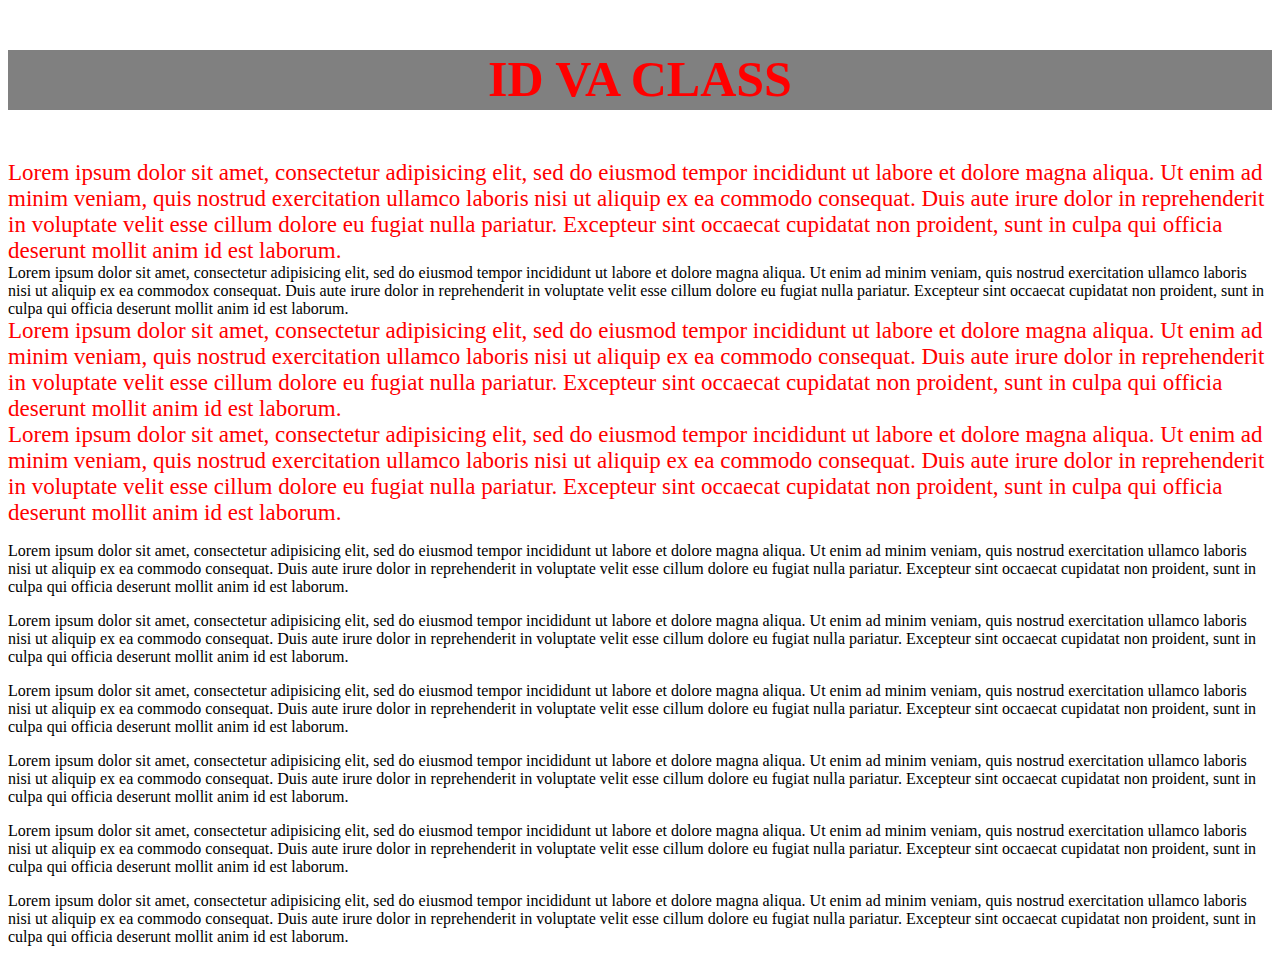
<file: ulug`bek/index.html>
<!DOCTYPE html>
<html>
<head>
	<meta charset="utf-8">
	<meta name="viewport" content="width=device-width, initial-scale=1">
	<title>CLASS</title>
	<style type="text/css">
		.Birinchi{
			color: red;
			font-size: 23px;
		}
		#ID_VA_CLASS{
			font-size: 50px;
			color: red;
			background-color: grey;
			height: 60px;
			text-align: center;
		}

 	
	</style>

</head>
<body>









<h3 id="ID_VA_CLASS">ID VA CLASS</h3>
<div>
	<div class="Birinchi">Lorem ipsum dolor sit amet, consectetur adipisicing elit, sed do eiusmod
	tempor incididunt ut labore et dolore magna aliqua. Ut enim ad minim veniam,
	quis nostrud exercitation ullamco laboris nisi ut aliquip ex ea commodo
	consequat. Duis aute irure dolor in reprehenderit in voluptate velit esse
	cillum dolore eu fugiat nulla pariatur. Excepteur sint occaecat cupidatat non
	proident, sunt in culpa qui officia deserunt mollit anim id est laborum.</div>
	<div>Lorem ipsum dolor sit amet, consectetur adipisicing elit, sed do eiusmod
	tempor incididunt ut labore et dolore magna aliqua. Ut enim ad minim veniam,
	quis nostrud exercitation ullamco laboris nisi ut aliquip ex ea commodox
	consequat. Duis aute irure dolor in reprehenderit in voluptate velit esse
	cillum dolore eu fugiat nulla pariatur. Excepteur sint occaecat cupidatat non
	proident, sunt in culpa qui officia deserunt mollit anim id est laborum.</div>		
	
	<div class="Birinchi">Lorem ipsum dolor sit amet, consectetur adipisicing elit, sed do eiusmod
	tempor incididunt ut labore et dolore magna aliqua. Ut enim ad minim veniam,
	quis nostrud exercitation ullamco laboris nisi ut aliquip ex ea commodo
	consequat. Duis aute irure dolor in reprehenderit in voluptate velit esse
	cillum dolore eu fugiat nulla pariatur. Excepteur sint occaecat cupidatat non
	proident, sunt in culpa qui officia deserunt mollit anim id est laborum.	</div>
	<div class="Birinchi">Lorem ipsum dolor sit amet, consectetur adipisicing elit, sed do eiusmod
	tempor incididunt ut labore et dolore magna aliqua. Ut enim ad minim veniam,
	quis nostrud exercitation ullamco laboris nisi ut aliquip ex ea commodo
	consequat. Duis aute irure dolor in reprehenderit in voluptate velit esse
	cillum dolore eu fugiat nulla pariatur. Excepteur sint occaecat cupidatat non
	proident, sunt in culpa qui officia deserunt mollit anim id est laborum.</div>
</div>
	<p>Lorem ipsum dolor sit amet, consectetur adipisicing elit, sed do eiusmod
	tempor incididunt ut labore et dolore magna aliqua. Ut enim ad minim veniam,
	quis nostrud exercitation ullamco laboris nisi ut aliquip ex ea commodo
	consequat. Duis aute irure dolor in reprehenderit in voluptate velit esse
	cillum dolore eu fugiat nulla pariatur. Excepteur sint occaecat cupidatat non
	proident, sunt in culpa qui officia deserunt mollit anim id est laborum.</p>
	<p>Lorem ipsum dolor sit amet, consectetur adipisicing elit, sed do eiusmod
	tempor incididunt ut labore et dolore magna aliqua. Ut enim ad minim veniam,
	quis nostrud exercitation ullamco laboris nisi ut aliquip ex ea commodo
	consequat. Duis aute irure dolor in reprehenderit in voluptate velit esse
	cillum dolore eu fugiat nulla pariatur. Excepteur sint occaecat cupidatat non
	proident, sunt in culpa qui officia deserunt mollit anim id est laborum.</p>
	<p>Lorem ipsum dolor sit amet, consectetur adipisicing elit, sed do eiusmod
	tempor incididunt ut labore et dolore magna aliqua. Ut enim ad minim veniam,
	quis nostrud exercitation ullamco laboris nisi ut aliquip ex ea commodo
	consequat. Duis aute irure dolor in reprehenderit in voluptate velit esse
	cillum dolore eu fugiat nulla pariatur. Excepteur sint occaecat cupidatat non
	proident, sunt in culpa qui officia deserunt mollit anim id est laborum.</p>
	<p>Lorem ipsum dolor sit amet, consectetur adipisicing elit, sed do eiusmod
	tempor incididunt ut labore et dolore magna aliqua. Ut enim ad minim veniam,
	quis nostrud exercitation ullamco laboris nisi ut aliquip ex ea commodo
	consequat. Duis aute irure dolor in reprehenderit in voluptate velit esse
	cillum dolore eu fugiat nulla pariatur. Excepteur sint occaecat cupidatat non
	proident, sunt in culpa qui officia deserunt mollit anim id est laborum.</p>
<p>Lorem ipsum dolor sit amet, consectetur adipisicing elit, sed do eiusmod
tempor incididunt ut labore et dolore magna aliqua. Ut enim ad minim veniam,
quis nostrud exercitation ullamco laboris nisi ut aliquip ex ea commodo
consequat. Duis aute irure dolor in reprehenderit in voluptate velit esse
cillum dolore eu fugiat nulla pariatur. Excepteur sint occaecat cupidatat non
proident, sunt in culpa qui officia deserunt mollit anim id est laborum.</p>
<p>Lorem ipsum dolor sit amet, consectetur adipisicing elit, sed do eiusmod
tempor incididunt ut labore et dolore magna aliqua. Ut enim ad minim veniam,
quis nostrud exercitation ullamco laboris nisi ut aliquip ex ea commodo
consequat. Duis aute irure dolor in reprehenderit in voluptate velit esse
cillum dolore eu fugiat nulla pariatur. Excepteur sint occaecat cupidatat non
proident, sunt in culpa qui officia deserunt mollit anim id est laborum.</p>









</body>

</html>
</file>
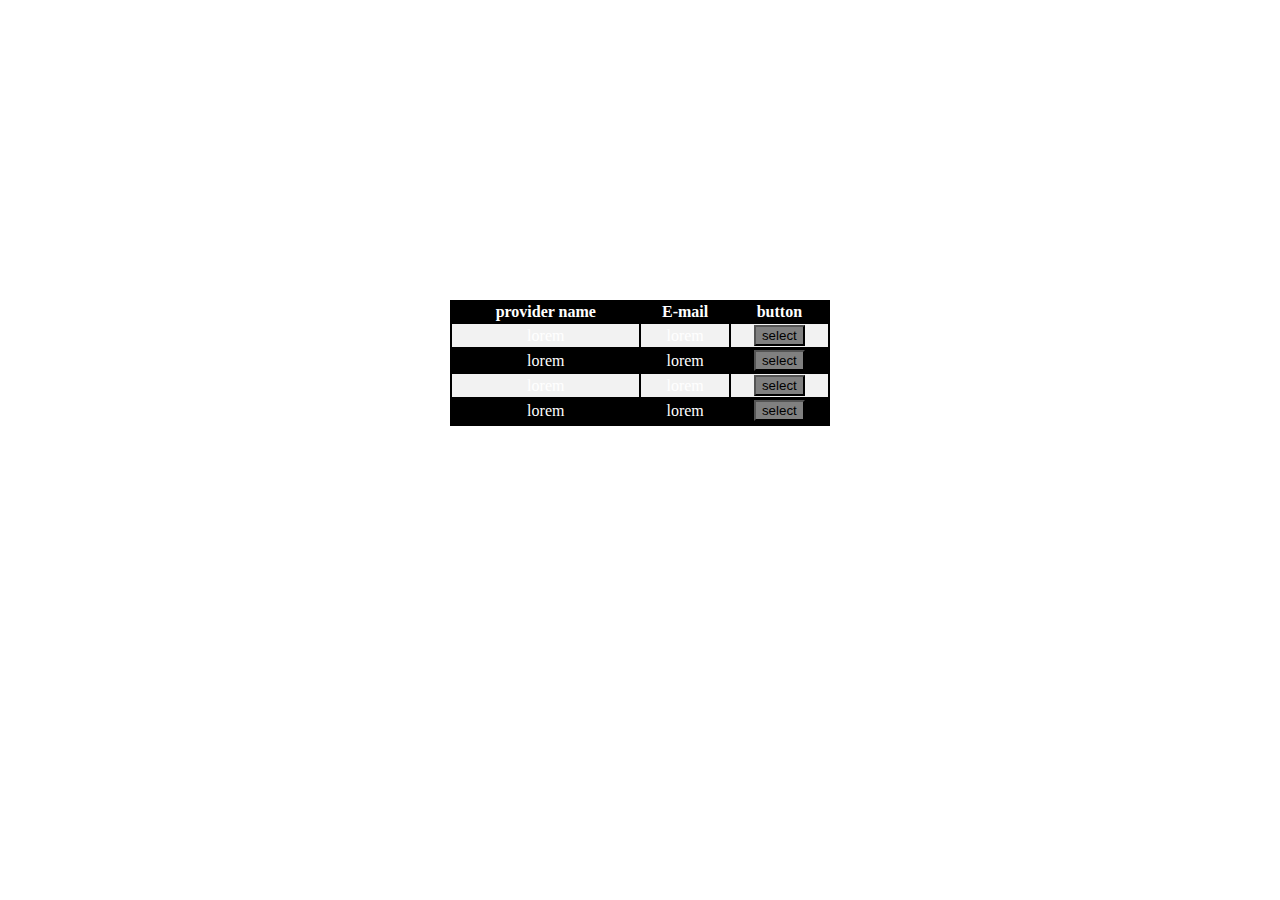
<file: ulug`bek/contact.html>
<!DOCTYPE html>
<html>
<head>
	<meta charset="utf-8">
	<meta name="viewport" content="width=device-width, initial-scale=1">
	<title></title>
	<link rel="stylesheet" type="text/css" href="style.css">
	<style type="text/css">
		th,td{
			color: white;
		}
	</style>
</head>
<body>
	<center><table style="background-color:black;">
		<tr>
			<th>provider name</th>
			<th>E-mail</th>
			<th>button</th>
		</tr>
		<tr>
			<td class="box">lorem</td>	
			<td class="box">lorem</td>	 	
			<td class="boxs"><button>select</button></td>
		</tr>
		<tr>
			<td class="boxs">lorem</td>
			<td class="boxs">lorem</td>
			<td class="boxs"><button>select</button></td>
		</tr>
		<tr>
			<td class="box">lorem</td>
			<td class="box">lorem</td>
			<td class="boxs"><button>select</button></td>
		</tr>
		<tr>
			<td class="boxs">lorem</td>
			<td class="boxs">lorem</td>
			<td class="boxs"><button>select</button></td>
		</tr>
		<tr>
		
		</tr>



	</table>
</center>
	




























</body>
</html>
</file>
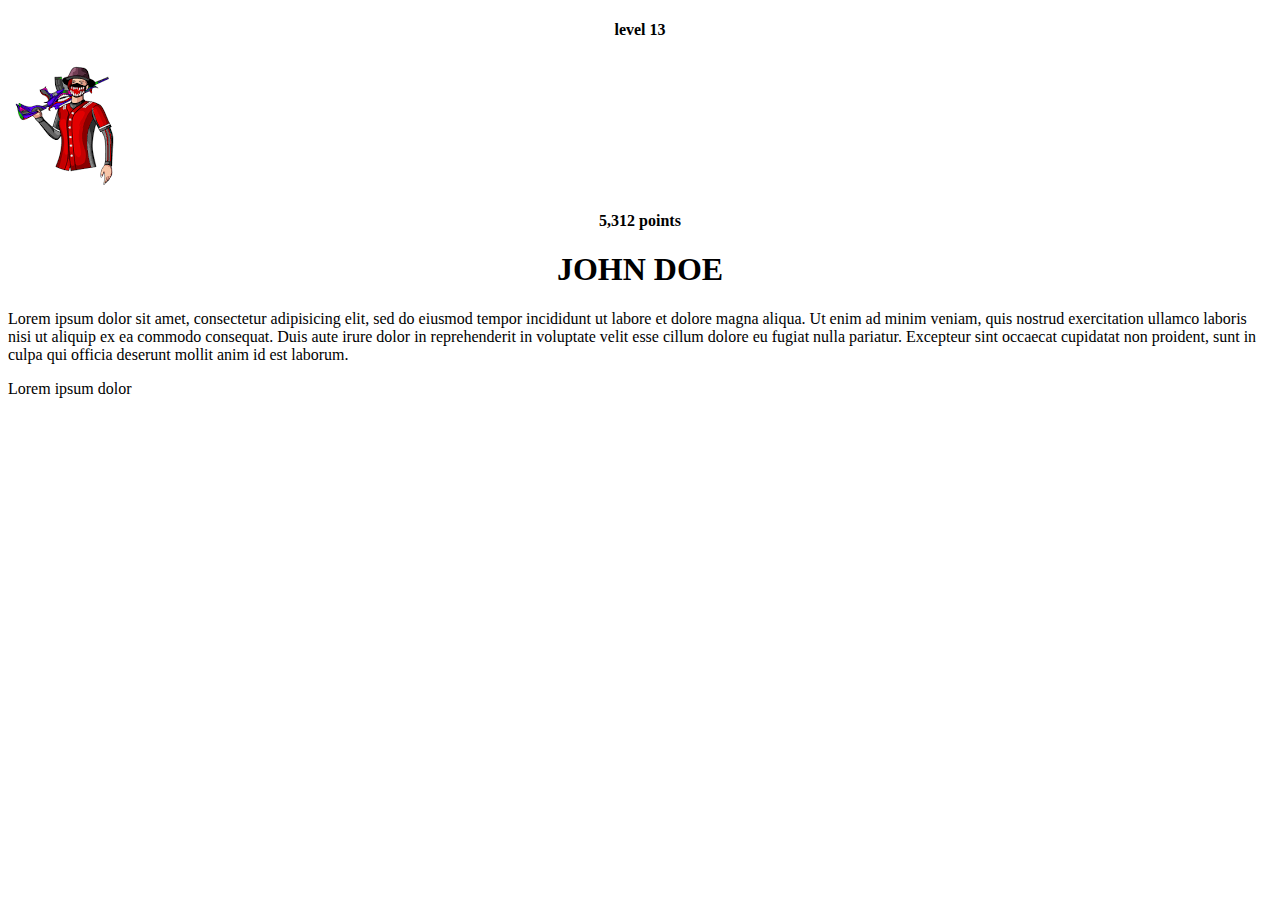
<file: ulug`bek/css.html>
<!DOCTYPE html>
<html>
<head>
	<meta charset="utf-8">
	<meta name="viewport" content="width=device-width, initial-scale=1">
	<title></title>



<link rel="stylesheet" type="text/css" href="style.css">
</head>
<body>
<div class="container">
	<div class="col">
		<div class="row1">
			<center><h4 class="border">level 13</h4></center>
			<img class="img" src="images.png">
			<center><h4 class="border" style="width:60%">5,312 points</h4></center>
		</div>
			<div class="row2">
			<center> <h1 class="name">JOHN DOE</h1></center>
			<p class="text">Lorem ipsum dolor sit amet, consectetur adipisicing elit, sed do eiusmod
			tempor incididunt ut labore et dolore magna aliqua. Ut enim ad minim veniam,
			quis nostrud exercitation ullamco laboris nisi ut aliquip ex ea commodo
			consequat. Duis aute irure dolor in reprehenderit in voluptate velit esse
			cillum dolore eu fugiat nulla pariatur. Excepteur sint occaecat cupidatat non
			proident, sunt in culpa qui officia deserunt mollit anim id est laborum.</p>
			<p class="info">Lorem ipsum dolor</p>
		</div>
	</div>
</div>
</body>
</html>
</file>
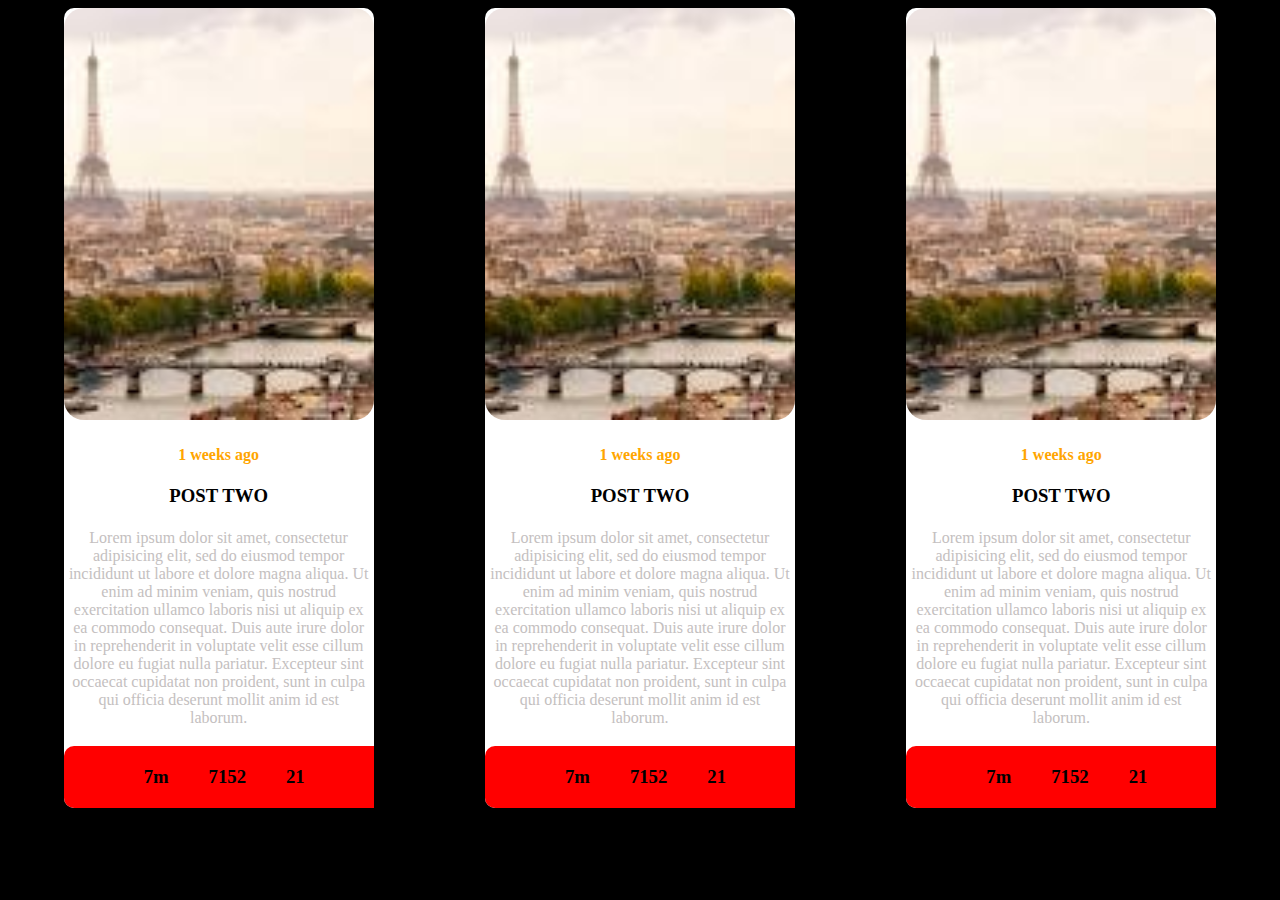
<file: ulug`bek/css.html.html>
<!DOCTYPE html>
<html>
<head>
	<meta charset="utf-8">
	<meta name="viewport" content="width=device-width, initial-scale=1">
	<title></title>
	<link rel="stylesheet" type="text/css" href="./cards.css">
	<style type="text/css">
		img{
			width: 310px;
			border-radius: 20px;
		}
	</style>

</head>
<body style="background-color:black">
	<div style="display: flex;">
		<div class="container">
			<center>
				<div class="content1"><img src="images.jpg" style="background-color: white;">
					<h4 style="color:orange;">1 weeks ago	</h4>
					<h3>POST TWO</h3>
					<p class="boxs" style="width:300px; color:#c4c0c0" >Lorem ipsum dolor sit amet, consectetur adipisicing elit, sed do eiusmod
					tempor incididunt ut labore et dolore magna aliqua. Ut enim ad minim veniam,
					quis nostrud exercitation ullamco laboris nisi ut aliquip ex ea commodo
					consequat. Duis aute irure dolor in reprehenderit in voluptate velit esse
					cillum dolore eu fugiat nulla pariatur. Excepteur sint occaecat cupidatat non
					proident, sunt in culpa qui officia deserunt mollit anim id est laborum.</p>
					<div style="border-radius: 10px;"><div class="box" style="background-color:red">
						<div class="h3" style="display: flex; margin-left: 60px;">
							<h3 style="margin:20px">7m</h3>
							<h3 style="margin:20px">7152</h3>
							<h3 style="margin:20px">21</h3>
						</div>
					</div></div>
				</div> 
			</center>
		</div>
		<div class="container">
			<center>
				<div class="content1"><img src="images.jpg" style="background-color: white;">
					<h4 style="color:orange;">1 weeks ago	</h4>
					<h3>POST TWO</h3>
					<p class="boxs" style="width:300px; color:#c4c0c0" >Lorem ipsum dolor sit amet, consectetur adipisicing elit, sed do eiusmod
					tempor incididunt ut labore et dolore magna aliqua. Ut enim ad minim veniam,
					quis nostrud exercitation ullamco laboris nisi ut aliquip ex ea commodo
					consequat. Duis aute irure dolor in reprehenderit in voluptate velit esse
					cillum dolore eu fugiat nulla pariatur. Excepteur sint occaecat cupidatat non
					proident, sunt in culpa qui officia deserunt mollit anim id est laborum.</p>
					<div style="border-radius: 10px;"><div class="box" style="background-color:red">
						<div class="h3" style="display: flex; margin-left: 60px;">
							<h3 style="margin:20px">7m</h3>
							<h3 style="margin:20px">7152</h3>
							<h3 style="margin:20px">21</h3>
						</div>
					</div></div>
				</div> 
			</center>
		</div>
		<div class="container">
			<center>
				<div class="content1"><img src="images.jpg" style="background-color: white;">
					<h4 style="color:orange;">1 weeks ago	</h4>
					<h3>POST TWO</h3>
					<p class="boxs" style="width:300px; color:#c4c0c0" >Lorem ipsum dolor sit amet, consectetur adipisicing elit, sed do eiusmod
					tempor incididunt ut labore et dolore magna aliqua. Ut enim ad minim veniam,
					quis nostrud exercitation ullamco laboris nisi ut aliquip ex ea commodo
					consequat. Duis aute irure dolor in reprehenderit in voluptate velit esse
					cillum dolore eu fugiat nulla pariatur. Excepteur sint occaecat cupidatat non
					proident, sunt in culpa qui officia deserunt mollit anim id est laborum.</p>
					<div style="border-radius: 10px;"><div class="box" style="background-color:red">
						<div class="h3" style="display: flex; margin-left: 60px;">
							<h3 style="margin:20px">7m</h3>
							<h3 style="margin:20px">7152</h3>
							<h3 style="margin:20px">21</h3>
						</div>
					</div></div>
				</div> 
			</center>
		</div>
	</div>
</body>
</html>
</file>
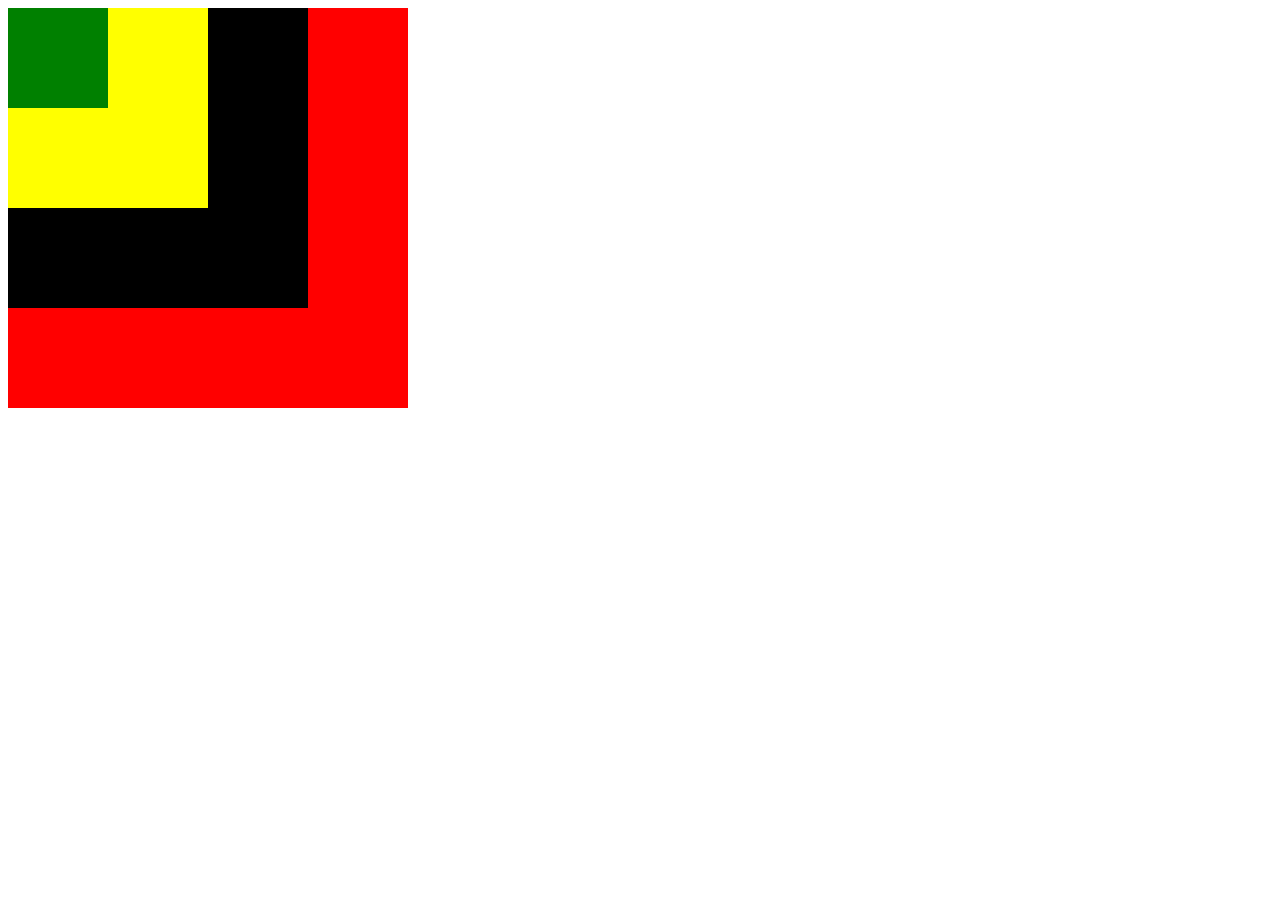
<file: ulug`bek/div.html>
<!DOCTYPE html>
<html>
<head>
	<meta charset="utf-8">
	<meta name="viewport" content="width=device-width, initial-scale=1">
	<title></title>
	<link rel="stylesheet" type="text/css" href="relative.css">
</head>
<body>
	
	<div class="content1">
	</div>	
	<div class="content2">
	</div>
	<div class="content3"></div>
	<div class="content4"></div>











	









</body>
</html>
</file>
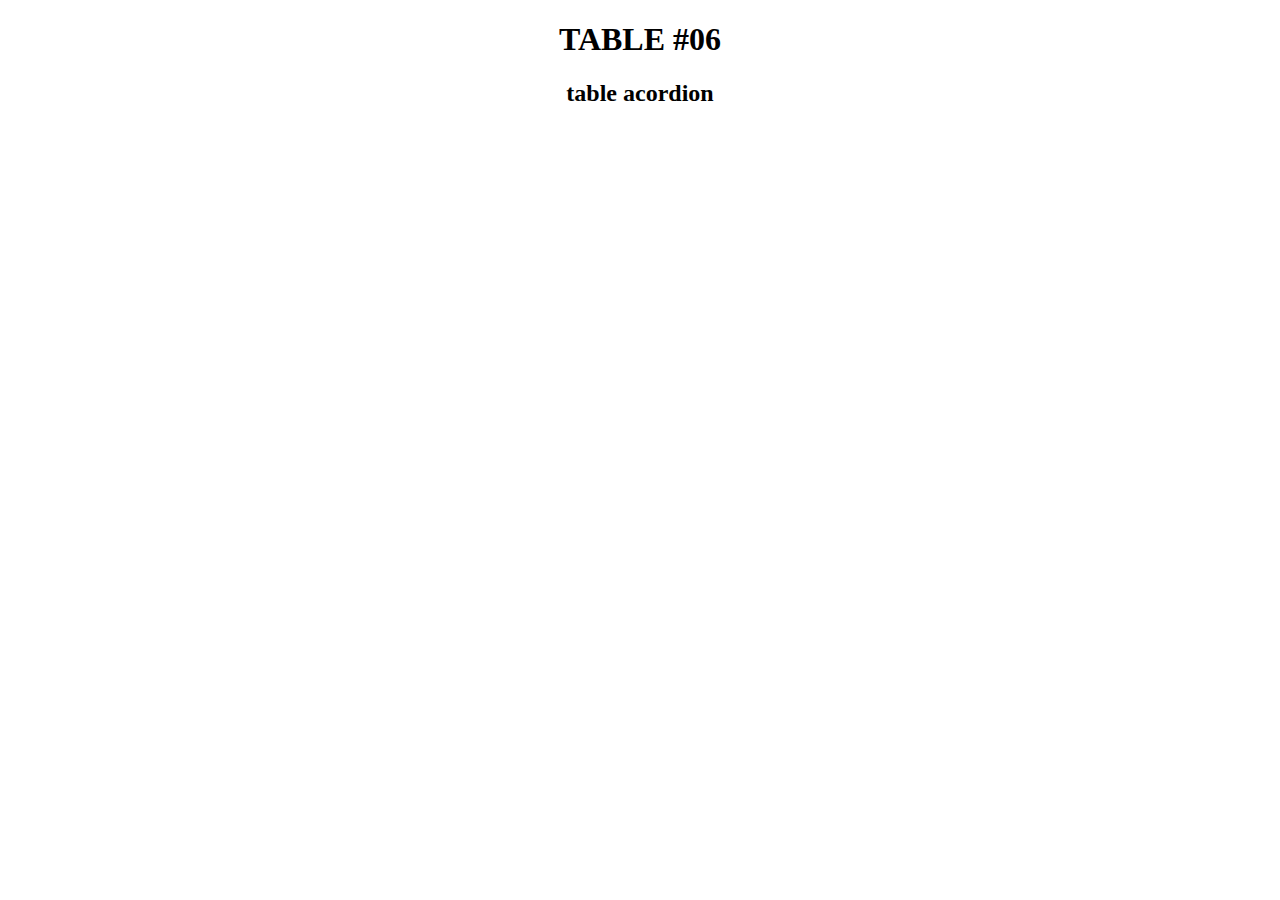
<file: ulug`bek/html.html>
<!DOCTYPE html>
<html>
<head>
	<meta charset="utf-8">
	<meta name="viewport" content="width=device-width, initial-scale=1">
	<title></title>
</head>
<body>
<center>
	<h1>TABLE #06</h1>
    <h2>table acordion</h2>










</center>










</body>
</html>
</file>
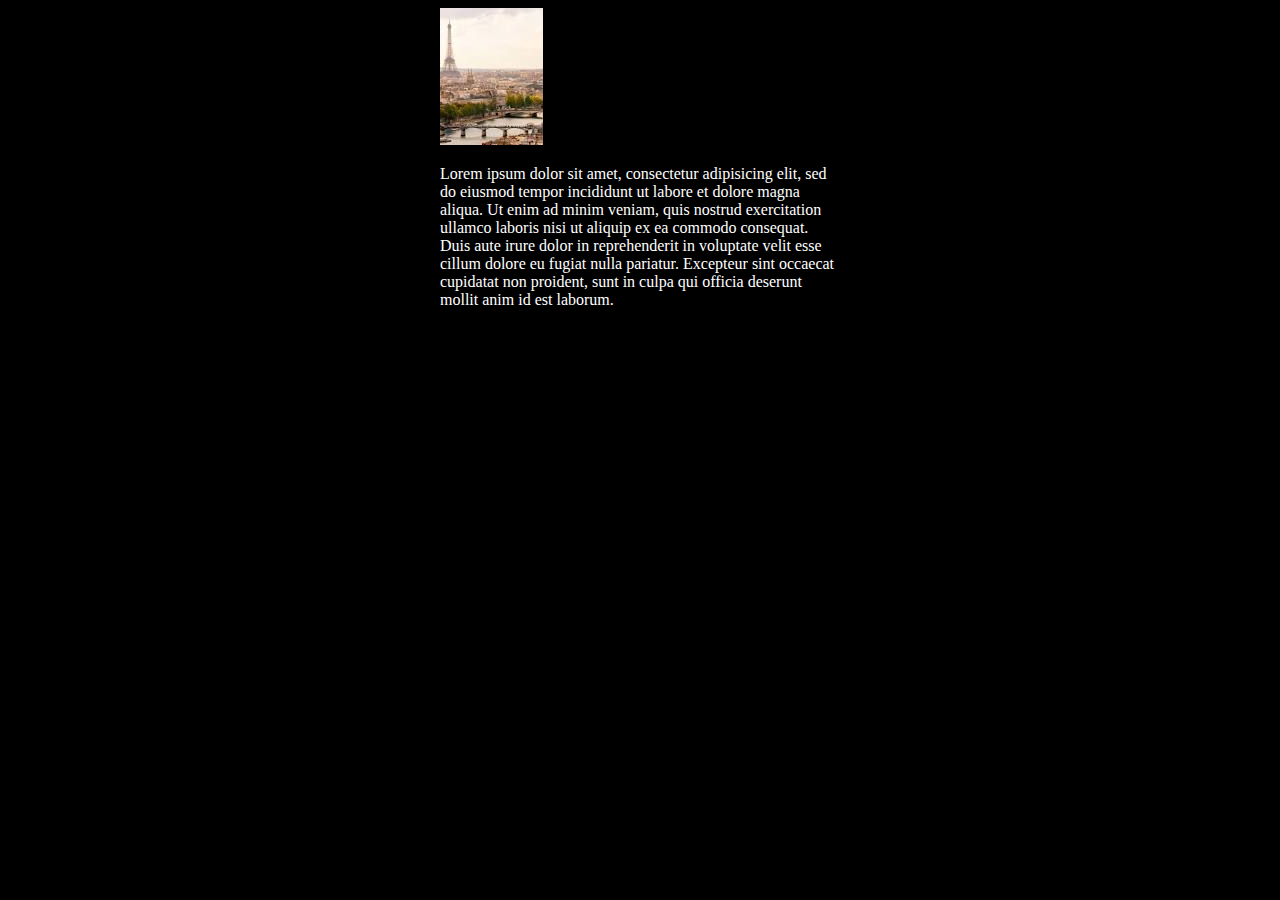
<file: ulug`bek/sayt.html>
<!DOCTYPE html>
<html>
<head>
	<meta charset="utf-8">
	<meta name="viewport" content="width=device-width, initial-scale=1">
	<title></title>
	<link rel="stylesheet" type="text/css" href="./display.css">
</head>
<body style="background-color:black">
	<div class="container">
		<div>
			<div>
				
				<img src="images.jpg">
				<p style="color:white;">Lorem ipsum dolor sit amet, consectetur adipisicing elit, sed do eiusmod
				tempor incididunt ut labore et dolore magna aliqua. Ut enim ad minim veniam,
				quis nostrud exercitation ullamco laboris nisi ut aliquip ex ea commodo
				consequat. Duis aute irure dolor in reprehenderit in voluptate velit esse
				cillum dolore eu fugiat nulla pariatur. Excepteur sint occaecat cupidatat non
				proident, sunt in culpa qui officia deserunt mollit anim id est laborum.</p>
			</div>
		</div>
	</div>
</body>
</html>
</file>
<file: ulug`bek/style.css>
table{
	margin-top: 300px;
	height: 100px;
	width: 30%;
	background-color: black;
}
th{
	background-color: black;
}
tr:nth-child(even){
	background-color: #f2f2f2;
}
td{
	text-align: center;
}
.boxs{
	/*background-color: black;*/
}
.box{
	background-color: ;
}
button{
	background-color: grey;
}
tr:hover{
	background-color: red;
}
</file>
<file: ulug`bek/cards.css>
.container{
	margin: auto;
	display: flex;
	align-items: center;	
	justify-content: center;
	text-align: center;
	color:white;
}
.content1{
	background-color: white;
	color: black;
}
.h3{
	background-color: red;
}
.content1{
	border-radius: 10px;
}
.box{
	border-radius: 10px;
}
.boxs{
	padding: 3px;
}
</file>
<file: ulug`bek/relative.css>
.content1{
	width: 400px;
	height: 400px;
	background: red;
	position: fixed;
	z-index: -1;
}
.content2{
	
	position: fixed;
	width: 300px;	
	height: 300px;
	background: black;
	z-index: -1;

}
.content3{
	position: fixed;
	width: 200px;
	height: 200px;
	background: yellow;
	z-index: -1;
	
}
.content4{
	position: fixed;
	width: 100px;
	height: 100px;
	background: green;
	z-index: -1;
}
</file>
<file: ulug`bek/display.css>
.container{
	max-width: 400px;
	margin: auto;
	border: 1px;
}
</file>
